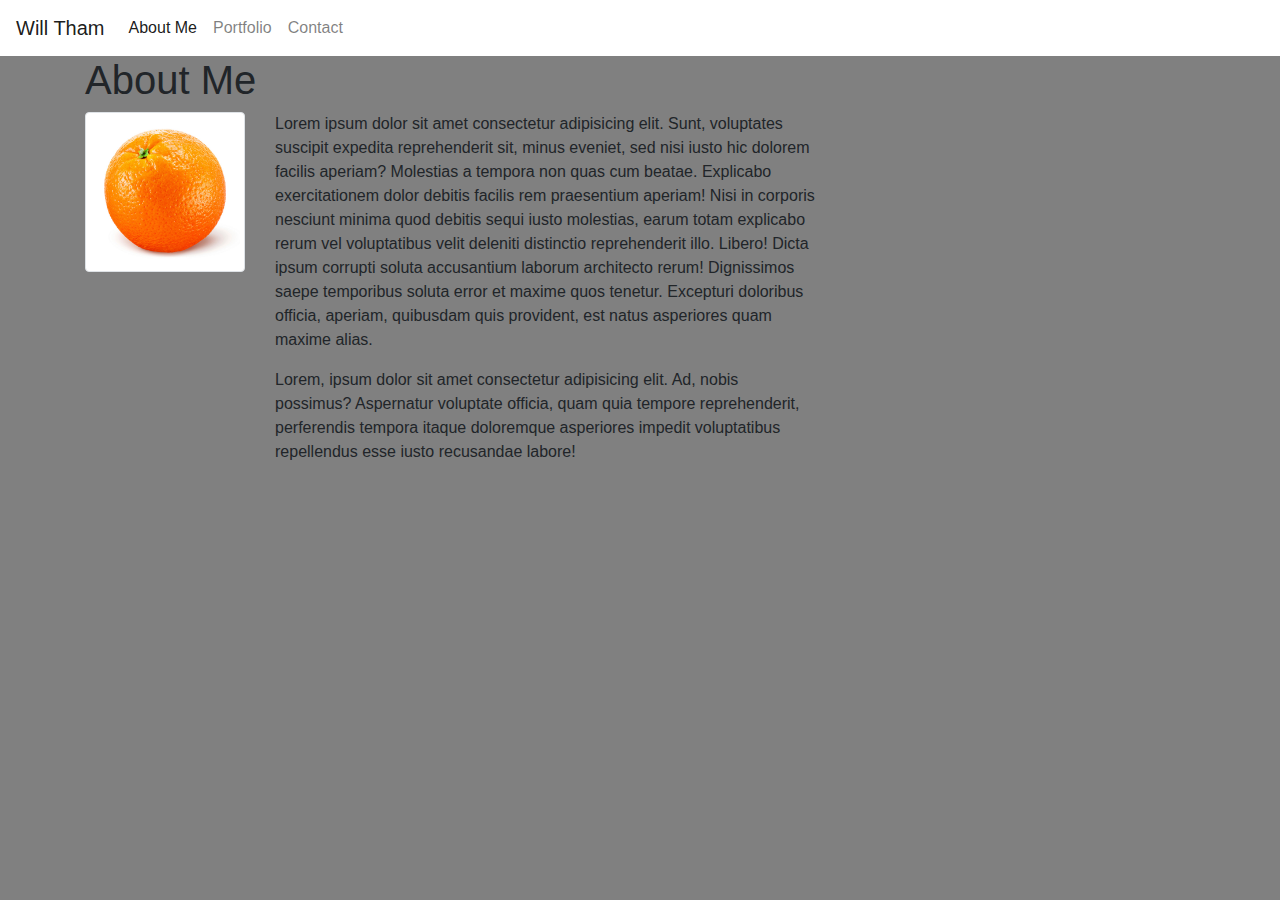
<file: Saturday 10 10 20/02-Homework/index.html>
<!DOCTYPE html>
<html lang="en-us">
<head>
    <meta charset="UTF-8">
    <meta name="viewport" content="width=device-width, initial-scale=1">

    <title>About me page</title>

<!-- CSS only -->
<link rel="stylesheet" href="https://stackpath.bootstrapcdn.com/bootstrap/4.5.2/css/bootstrap.min.css" integrity="sha384-JcKb8q3iqJ61gNV9KGb8thSsNjpSL0n8PARn9HuZOnIxN0hoP+VmmDGMN5t9UJ0Z" crossorigin="anonymous">

<!-- JS, Popper.js, and jQuery -->
<script src="https://code.jquery.com/jquery-3.5.1.slim.min.js" integrity="sha384-DfXdz2htPH0lsSSs5nCTpuj/zy4C+OGpamoFVy38MVBnE+IbbVYUew+OrCXaRkfj" crossorigin="anonymous"></script>
<script src="https://cdn.jsdelivr.net/npm/popper.js@1.16.1/dist/umd/popper.min.js" integrity="sha384-9/reFTGAW83EW2RDu2S0VKaIzap3H66lZH81PoYlFhbGU+6BZp6G7niu735Sk7lN" crossorigin="anonymous"></script>
<script src="https://stackpath.bootstrapcdn.com/bootstrap/4.5.2/js/bootstrap.min.js" integrity="sha384-B4gt1jrGC7Jh4AgTPSdUtOBvfO8shuf57BaghqFfPlYxofvL8/KUEfYiJOMMV+rV" crossorigin="anonymous"></script>

<link rel="stylesheet" href="styles.css">

</head>

<body>
    <nav class="navbar navbar-expand-lg navbar-light bg-light mynav">
        <a class="navbar-brand" href="#">Will Tham</a>
        <button class="navbar-toggler" type="button" data-toggle="collapse" data-target="#navbarNav" aria-controls="navbarNav" aria-expanded="false" aria-label="Toggle navigation">
          <span class="navbar-toggler-icon"></span>
        </button>
        <div class="collapse navbar-collapse" id="navbarNav">
          <ul class="navbar-nav">
            <li class="nav-item active">
              <a class="nav-link" href="index.html">About Me <span class="sr-only">(current)</span></a>
            </li>
            <li class="nav-item">
              <a class="nav-link" href="portfolio.html">Portfolio</a>
            </li>
            <li class="nav-item">
              <a class="nav-link" href="contact.html">Contact</a>
            </li>
          </ul>
        </div>
      </nav>
    <!-- End of my nav -->

    <div class="container">
        <div class="row">
          <div class="col-md-8">
            <div class="page-header">
              <h1>About Me</h1>
            </div>
            <div class="row">
              <div class="col-md-3">
                <img src="./orange.jpg" alt="Orange" class="img-thumbnail">
              </div>
              <div class="col-md-9">
                <p>
                  Lorem ipsum dolor sit amet consectetur adipisicing elit. Sunt, voluptates suscipit expedita reprehenderit sit, minus eveniet, sed nisi iusto hic dolorem facilis aperiam? Molestias a tempora non quas cum beatae.
                  Explicabo exercitationem dolor debitis facilis rem praesentium aperiam! Nisi in corporis nesciunt minima quod debitis sequi iusto molestias, earum totam explicabo rerum vel voluptatibus velit deleniti distinctio reprehenderit illo. Libero!
                  Dicta ipsum corrupti soluta accusantium laborum architecto rerum! Dignissimos saepe temporibus soluta error et maxime quos tenetur. Excepturi doloribus officia, aperiam, quibusdam quis provident, est natus asperiores quam maxime alias.
                </p>
                <div class="row-md-9">
                <p>
                  Lorem, ipsum dolor sit amet consectetur adipisicing elit. Ad, nobis possimus? Aspernatur voluptate officia, quam quia tempore reprehenderit, perferendis tempora itaque doloremque asperiores impedit voluptatibus repellendus esse iusto recusandae labore!
                </p>
                </div>
              </div>
            </div>
          </div>
    
</body>

</html>
</file>
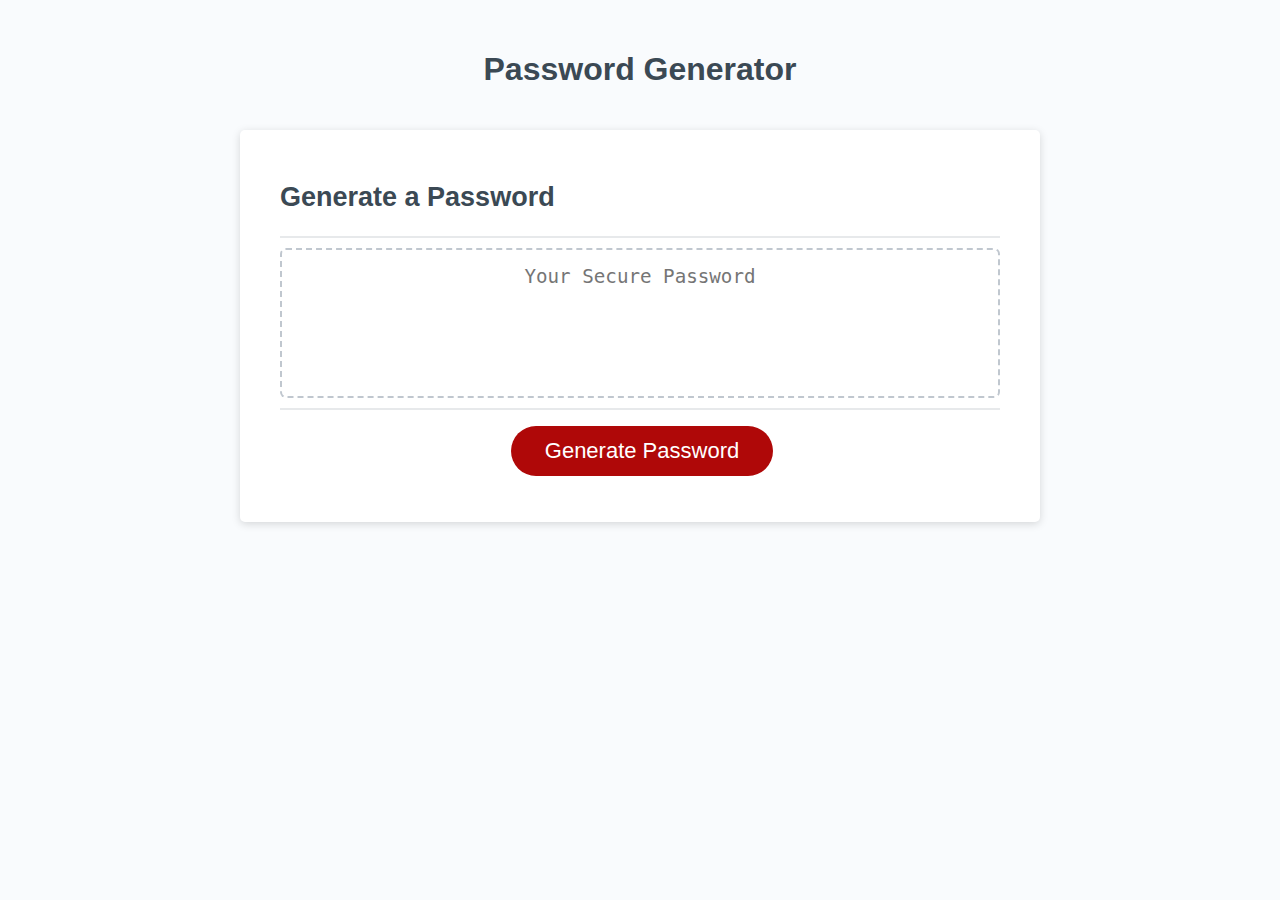
<file: Saturday 10 17 20/Develop/index.html>
<!DOCTYPE html>
<html lang="en">
  <head>
    <meta charset="UTF-8" />
    <meta name="viewport" content="width=device-width, initial-scale=1.0" />
    <meta http-equiv="X-UA-Compatible" content="ie=edge" />
    <title>Password Generator</title>
    <link rel="stylesheet" href="style.css" />
  </head>
  <body>
    <div class="wrapper">
      <header>
        <h1>Password Generator</h1>
      </header>
      <div class="card">
        <div class="card-header">
          <h2>Generate a Password</h2>
        </div>
        <div class="card-body">
          <textarea
            readonly
            id="password"
            placeholder="Your Secure Password"
            aria-label="Generated Password"
          ></textarea>
        </div>
        <div class="card-footer">
          <button id="generate" class="btn">Generate Password</button>
        </div>
      </div>
    </div>
    <script src="script.js"></script>
  </body>
</html>
</file>
<file: Saturday 10 10 20/02-Homework/styles.css>
body {
    background: gray;
}

/* Nav Details */

.mynav {
    background-color: #FFF !important; 
}

.mynav a:hover {
    border-bottom: 2px solid black;
}

.img-fluid {
    width: 100%;
    max-width: 400px;
    height: auto;
  }

  .Container {
    text-align: center;
    align: auto;
    display: inline-block
    float: none;
  }
</file>
<file: Saturday 10 17 20/Develop/style.css>
*,
*::before,
*::after {
  box-sizing: border-box;
}

html,
body,
.wrapper {
  height: 100%;
  margin: 0;
  padding: 0;
}

body {
  font-family: sans-serif;
  background-color: #f9fbfd;
}

.wrapper {
  padding-top: 30px;
  padding-left: 20px;
  padding-right: 20px;
}

header {
  text-align: center;
  padding: 20px;
  padding-top: 0px;
  color: hsl(206, 17%, 28%);
}

.card {
  background-color: hsl(0, 0%, 100%);
  border-radius: 5px;
  border-width: 1px;
  box-shadow: rgba(0, 0, 0, 0.15) 0px 2px 8px 0px;
  color: hsl(206, 17%, 28%);
  font-size: 18px;
  margin: 0 auto;
  max-width: 800px;
  padding: 30px 40px;
}

.card-header::after {
  content: " ";
  display: block;
  width: 100%;
  background: #e7e9eb;
  height: 2px;
}

.card-body {
  min-height: 100px;
}

.card-footer {
  text-align: center;
}

.card-footer::before {
  content: " ";
  display: block;
  width: 100%;
  background: #e7e9eb;
  height: 2px;
}

.card-footer::after {
  content: " ";
  display: block;
  clear: both;
}

.btn {
  border: none;
  background-color: hsl(360, 91%, 36%);
  border-radius: 25px;
  box-shadow: rgba(0, 0, 0, 0.1) 0px 1px 6px 0px rgba(0, 0, 0, 0.2) 0px 1px 1px
    0px;
  color: hsl(0, 0%, 100%);
  display: inline-block;
  font-size: 22px;
  line-height: 22px;
  margin: 16px 16px 16px 20px;
  padding: 14px 34px;
  text-align: center;
  cursor: pointer;
}

button[disabled] {
  cursor: default;
  background: #c0c7cf;
}

.float-right {
  float: right;
}

#password {
  -webkit-appearance: none;
  -moz-appearance: none;
  appearance: none;
  border: none;
  display: block;
  width: 100%;
  padding-top: 15px;
  padding-left: 15px;
  padding-right: 15px;
  padding-bottom: 85px;
  font-size: 1.2rem;
  text-align: center;
  margin-top: 10px;
  margin-bottom: 10px;
  border: 2px dashed #c0c7cf;
  border-radius: 6px;
  resize: none;
  overflow: hidden;
}

@media (max-width: 690px) {
  .btn {
    font-size: 1rem;
    margin: 16px 0px 0px 0px;
    padding: 10px 15px;
  }

  #password {
    font-size: 1rem;
  }
}

@media (max-width: 500px) {
  .btn {
    font-size: 0.8rem;
  }
}
</file>
